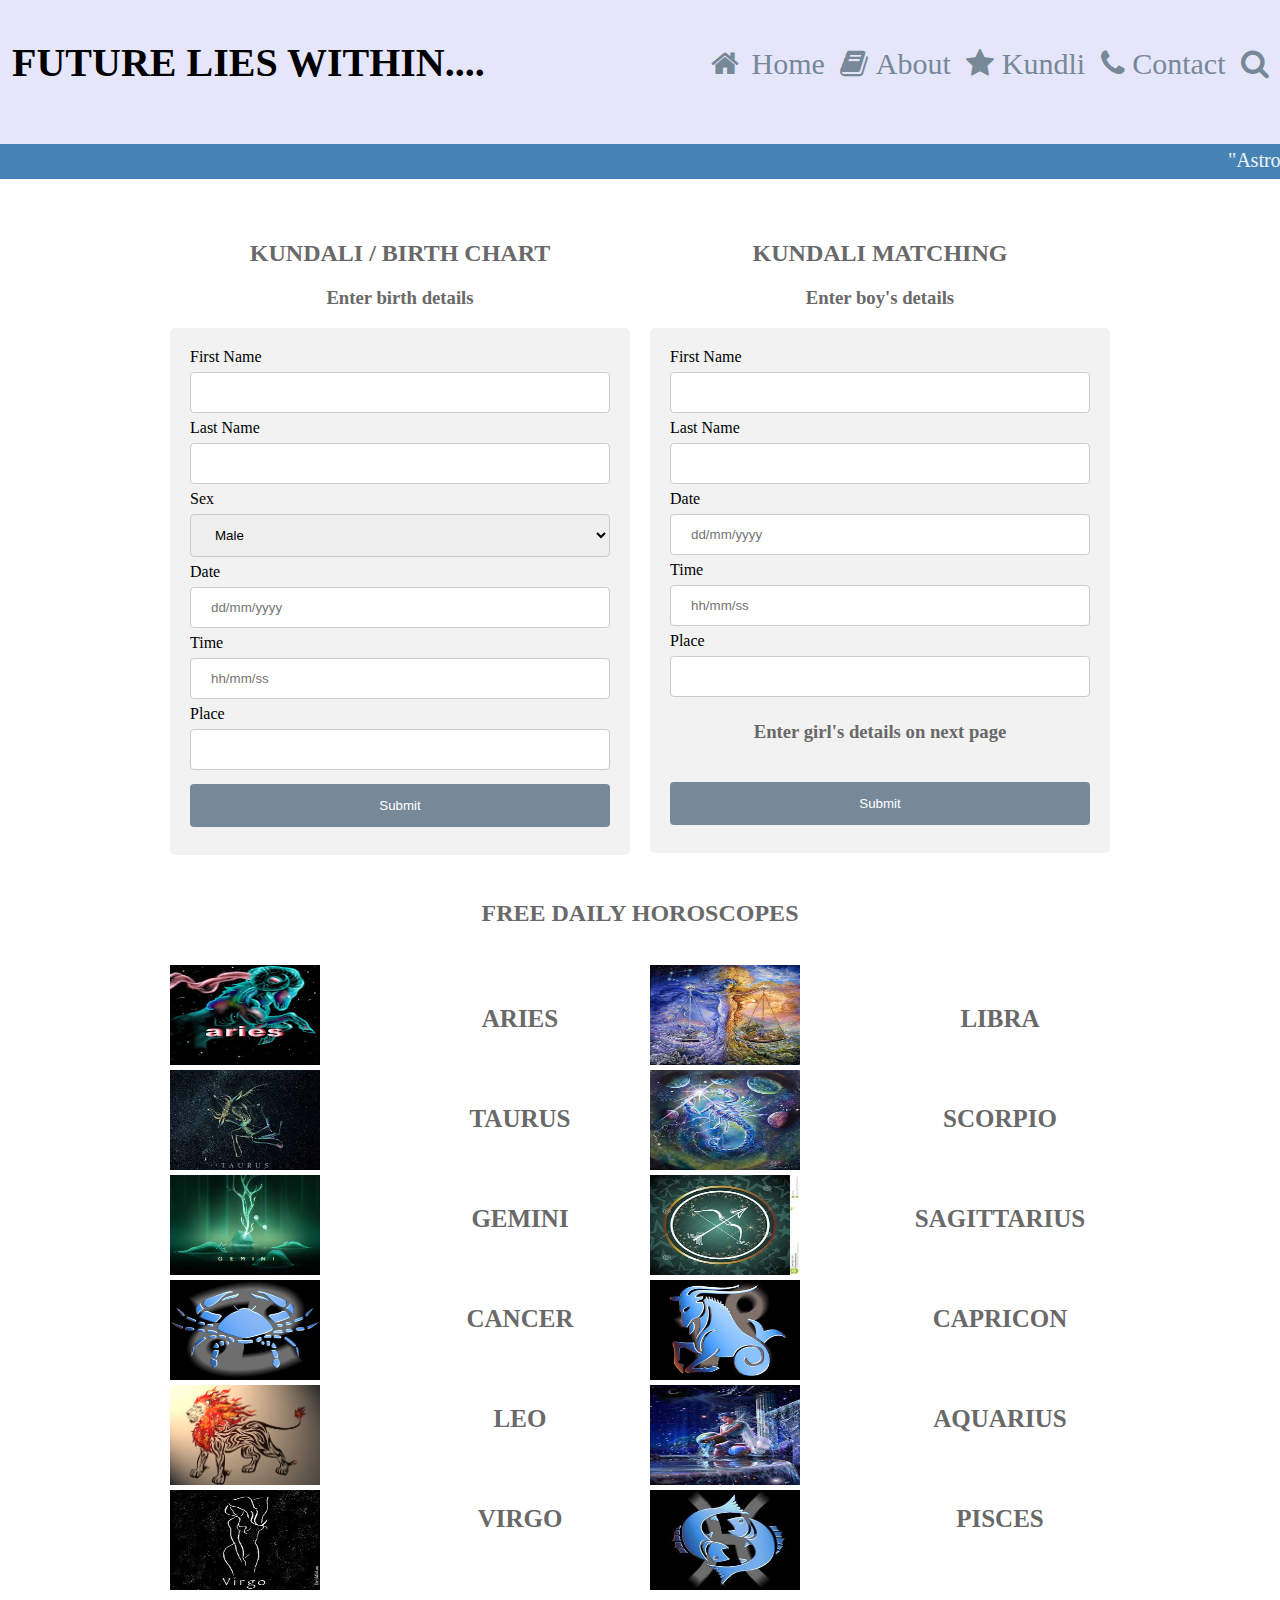
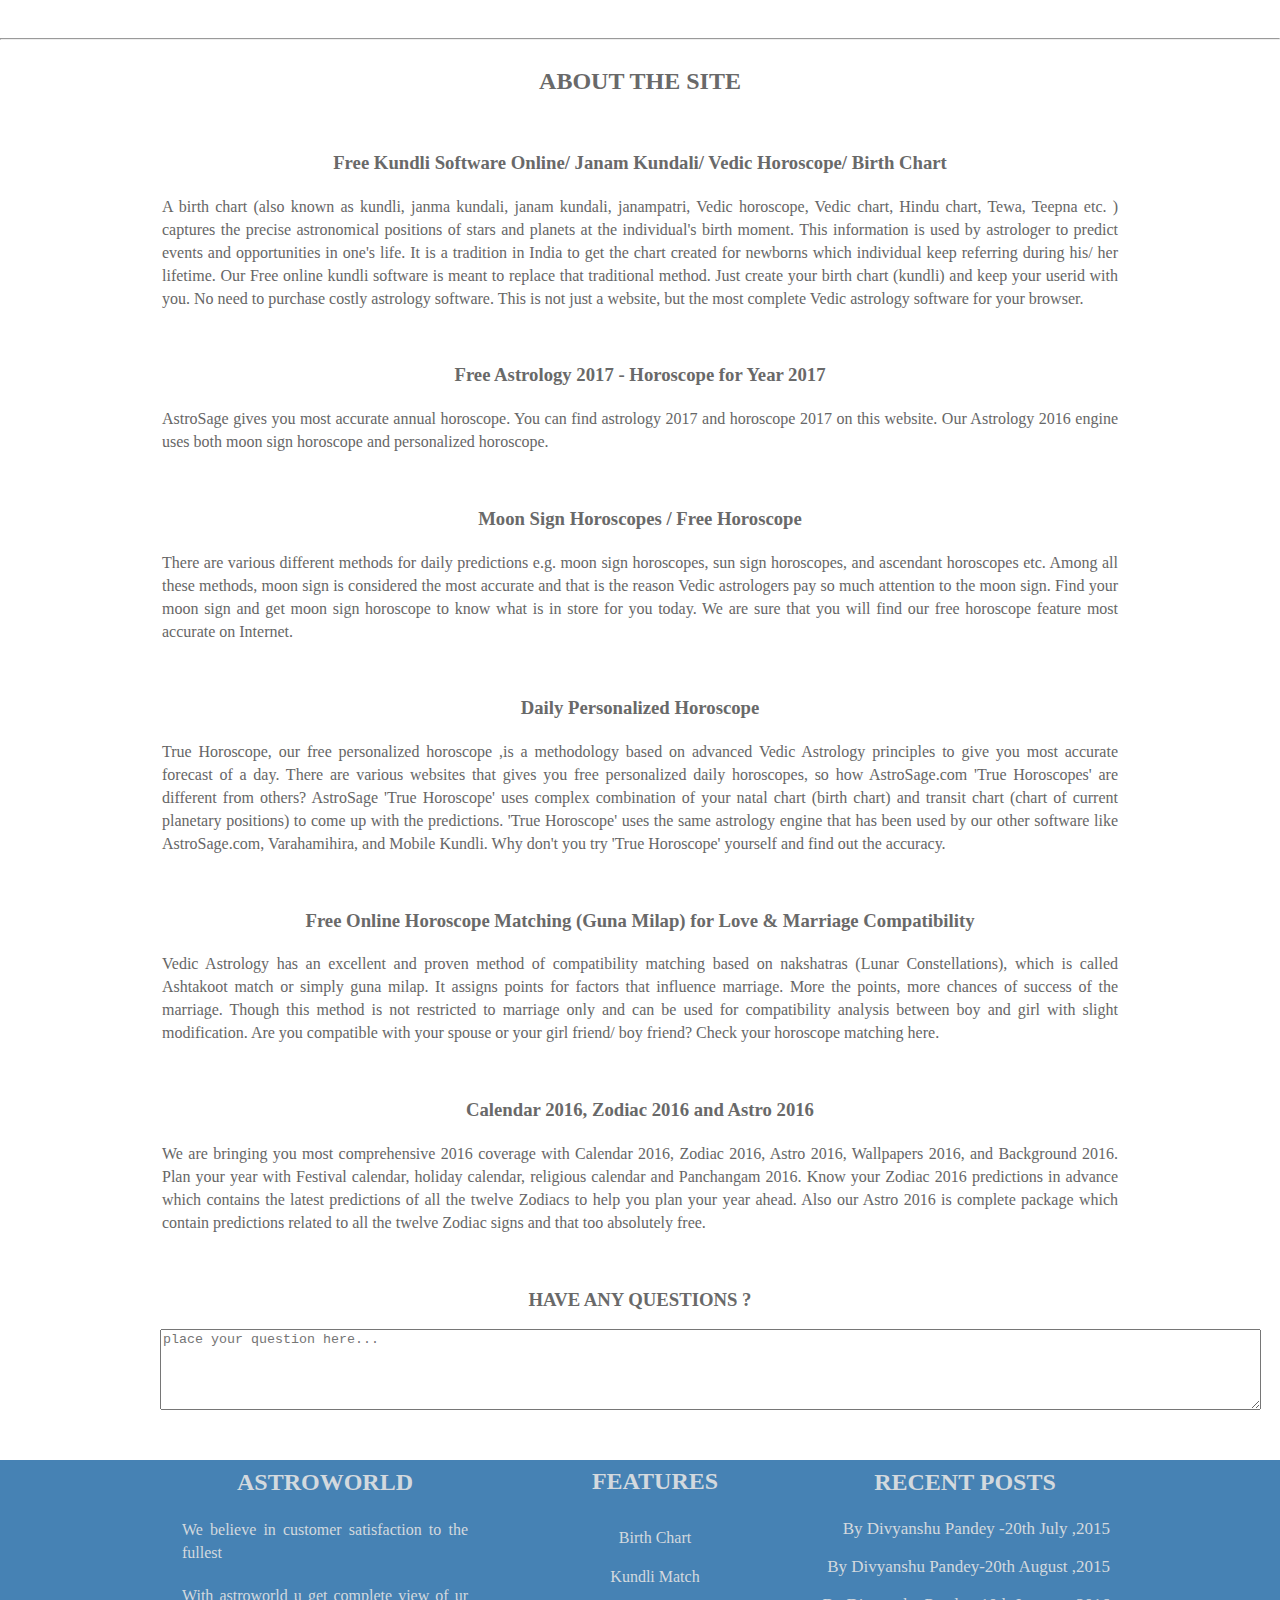
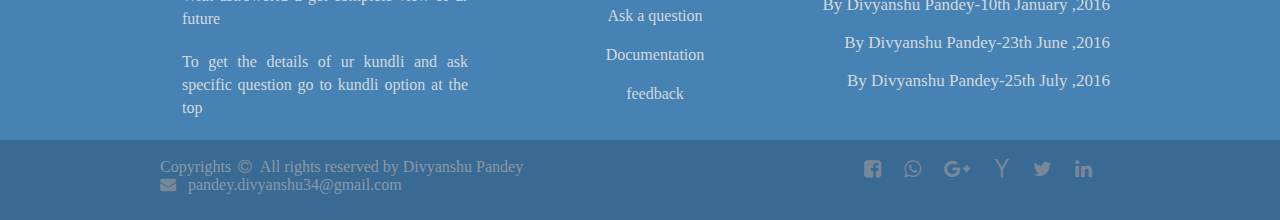
<file: kundli.html>
<!doctype html>
<html> <!-- html starts-->
<head>  <!-- head tag starts-->
    <link rel="stylesheet" href="style/style.css">
    <link rel="stylesheet" href="style/960_12_col.css">
    <link rel="stylesheet" href="https://cdnjs.cloudflare.com/ajax/libs/font-awesome/4.6.3/css/font-awesome.min.css">
    <link rel="stylesheet" href="https://fonts.googleapis.com/css?family=Grand+Hotel|Nicone|Cinzel Decorative" >
  <title>Astroworld</title>
</head> <!--head tag ends -->
  <body> <!--body starts -->
    <div class="first"> <!--first div starts -->
      <header> <!-- header tag starts-->
        <h1>FUTURE LIES WITHIN....</h1>
        <nav> <!--nav tag starts -->
          <ul>
            <li><a href="index.html"><i class="fa fa-home fa-fw" aria-hidden="true"></i>&nbsp;Home</a></li>
            <li><a href="#"><i class="fa fa-book" aria-hidden="true"></i>&nbsp;About</a></li>
            <li><a href="kundli.html"><i class="fa fa-star" aria-hidden="true"></i>&nbsp;Kundli</a></li>
            <li><a href="#"><i class="fa fa-phone" aria-hidden="true"></i>&nbsp;Contact</a></li>
            <li><i class="fa fa-search" aria-hidden="true"></i></li>
          </ul>
        </nav> <!-- nav tag ends-->
      </header> <!-- header tag ends-->
</div> <!-- first div ends-->

<div class=marq> <!--marq div starts -->
  <marquee >"Astrology is merely reading the karmic pattern which has a link with the past life(s) and also with the future life(s). The karmic pattern is woven skillfully in a horoscope, so as to indicate the balance of karmas that the native is carrying as well as his mission or task in this life."
- K.N. Rao"</marquee>
</div> <!--marq div ends -->


  <div class="fourth container_12"> <!--fourth div starts -->

    <div class="chart grid_6">
<h2>KUNDALI / BIRTH CHART</h2>
      <form class="" action="#" method="post">
        <h3>Enter birth details</h3>
        <div class="birth_chart">
          <form action="#">
            <label for="fname">First Name</label>
            <input type="text" id="fname" name="firstname">

            <label for="lname">Last Name</label>
            <input type="text" id="lname" name="lastname">

            <label for="sex">Sex</label>
            <select id="sex" name="sex">
              <option value="australia">Male</option>
              <option value="canada">Female/option>
              <option value="usa">Others</option>
            </select>

            <label for="lname">Date</label>
            <input type="text" id="date" name="lastname" placeholder="dd/mm/yyyy">

            <label for="lname">Time</label>
            <input type="text" id="time" name="lastname" placeholder="hh/mm/ss">

            <label for="lname">Place</label>
            <input type="text" id="Place" name="lastname">

            <input type="submit" value="Submit">
          </form>
        </div>
      </form>

    </div>
    <div class="chart grid_6">

      <h2>KUNDALI MATCHING</h2>
            <form class="" action="#" method="post">
              <h3>Enter boy's details</h3>
              <div class="birth_chart">
                <form action="#">
                  <label for="fname">First Name</label>
                  <input type="text" id="fname" name="firstname">

                  <label for="lname">Last Name</label>
                  <input type="text" id="lname" name="lastname">

                  <label for="lname">Date</label>
                  <input type="text" id="date" name="lastname" placeholder="dd/mm/yyyy">

                  <label for="lname">Time</label>
                  <input type="text" id="time" name="lastname" placeholder="hh/mm/ss">

                  <label for="lname">Place</label>
                  <input type="text" id="Place" name="lastname">
                  <h3 id="match">Enter girl's details on next page</h3><br>
                  <input type="submit" value="Submit">
                </form>
              </div>
            </form>
    </div>
  </div> <!--fourth div ends -->

  <div class="daily container_12"> <!--daily div starts -->
<div ><h2 class="horoscope">FREE DAILY HOROSCOPES</h2><br></div>
    <div class="grid_3">
  <img src="images/aries.jpg" alt="rashi3" class="extra_small">
  <img src="images/taurus.jpg" alt="rashi3" class="extra_small">
  <img src="images/gemini.jpg" alt="rashi3" class="extra_small">
  <img src="images/cancer.jpg" alt="rashi3" class="extra_small">
  <img src="images/leo.jpg" alt="rashi3" class="extra_small">
  <img src="images/virgo.jpg" alt="rashi3" class="extra_small">
    </div>
    <div class="grid_3">
    <a href="#"><h3 id="rashi">ARIES</h3></a>
    <a href="#"><H3 id="rashi">TAURUS</H3></a>
      <a href="#"><H3 id="rashi">GEMINI</H3></a>
      <a href="#"><H3 id="rashi">CANCER</H3></a>
      <a href="#"><h3 id="rashi">LEO</h3></a>
      <a href="#"><H3 id="rashi">VIRGO</H3></a>
    </div>

    <div class="grid_3">
      <img src="images/libra.jpg" alt="rashi3" class="extra_small">

      <img src="images/scorpio.jpg" alt="rashi3" class="extra_small">

      <img src="images/sagittarius.jpg" alt="rashi3" class="extra_small">
      <img src="images/capricon.jpg" alt="rashi3" class="extra_small">
      <img src="images/aquarius.jpg" alt="rashi3" class="extra_small">
      <img src="images/pisces.jpg" alt="rashi3" class="extra_small">
    </div>

    <div class="grid_3">
    <a href="#"><h3 id="rashi">LIBRA</h3></a>
    <a href="#"><H3 id="rashi">SCORPIO</H3></a>
      <a href="#"><H3 id="rashi">SAGITTARIUS</H3></a>
      <a href="#"><H3 id="rashi">CAPRICON</H3></a>
      <a href="#"><h3 id="rashi">AQUARIUS</h3></a>
      <a href="#"><H3 id="rashi">PISCES</H3></a>
    </div>
  </div> <!-- daily div ends-->
<br>
<br>
<hr>
  <div class="container_12 about_kundli"> <!--div about_kundli starts-->
<div class="">
  <h2>ABOUT THE SITE</h2>
</div>
<br>
<div>
  <h3>Free Kundli Software Online/ Janam Kundali/ Vedic Horoscope/ Birth Chart</h3>
  <p>A birth chart (also known as kundli, janma kundali, janam kundali, janampatri,
     Vedic horoscope, Vedic chart, Hindu chart, Tewa, Teepna etc. ) captures the
      precise astronomical positions of stars and planets at the individual's birth
       moment. This information is used by astrologer to predict events and opportunities
        in one's life. It is a tradition in India to get the chart created for newborns
         which individual keep referring during his/ her lifetime. Our Free online
         kundli software is meant to replace that traditional method. Just create
          your birth chart (kundli) and keep your userid with you.
     No need to purchase costly astrology software. This is not just a website,
      but the most complete Vedic astrology software for your browser.</p>
</div>

<br>
<div>
  <h3>Free Astrology 2017 - Horoscope for Year 2017</h3>
  <p>AstroSage gives you most accurate annual horoscope.
     You can find astrology 2017 and horoscope 2017 on this website.
      Our Astrology 2016 engine uses both moon sign horoscope and
       personalized horoscope.</p>
</div>

<br>
<div>
  <h3>Moon Sign Horoscopes / Free Horoscope</h3>
  <p>There are various different methods for daily predictions
     e.g. moon sign horoscopes, sun sign horoscopes, and ascendant
      horoscopes etc. Among all these methods, moon sign is considered
       the most accurate and that is the reason Vedic astrologers pay
        so much attention to the moon sign. Find your moon sign
     and get moon sign horoscope to know what is in store for you today.
      We are sure that you will find our free horoscope feature most
      accurate on Internet.</p>
</div>

<br>
<div>
  <h3>Daily Personalized Horoscope</h3>
  <p>True Horoscope, our free personalized horoscope
    ,is a methodology based on advanced Vedic Astrology
    principles to give you most accurate forecast of a day.
     There are various websites that gives you free personalized
     daily horoscopes, so how AstroSage.com 'True Horoscopes'
     are different from others? AstroSage 'True Horoscope'
     uses complex combination of your natal chart (birth chart)
      and transit chart (chart of current planetary positions)
       to come up with the predictions. 'True Horoscope' uses
        the same astrology engine that has been used by our other software
     like AstroSage.com, Varahamihira, and Mobile Kundli.
     Why don't you try 'True Horoscope' yourself and find out the accuracy.</p>
</div>
<br>
<div>
  <h3>Free Online Horoscope Matching (Guna Milap) for Love & Marriage Compatibility</h3>
  <p>Vedic Astrology has an excellent and proven method of compatibility
     matching based on nakshatras (Lunar Constellations), which is called
     Ashtakoot match or simply guna milap. It assigns points for factors
      that influence marriage. More the points, more chances of success
      of the marriage. Though this method is not restricted to marriage
      only and can be used for compatibility analysis
    between boy and girl with slight modification. Are you compatible
    with your spouse or your girl friend/ boy friend? Check your horoscope
     matching here. </p>
</div>
<br>
<div>
  <h3>Calendar 2016, Zodiac 2016 and Astro 2016</h3>
  <p>We are bringing you most comprehensive 2016 coverage with Calendar 2016,
     Zodiac 2016, Astro 2016, Wallpapers 2016, and Background 2016.
      Plan your year with Festival calendar, holiday calendar,
       religious calendar and Panchangam 2016. Know your Zodiac
        2016 predictions in advance which contains the latest predictions
         of all the twelve Zodiacs to help you plan your year ahead.
    Also our Astro 2016 is complete package which contain predictions
    related to all the twelve Zodiac signs and that too absolutely free. </p>
</div>
<br>
  </div>  <!-- div about_kundli ends-->

<div class="container_12 question">  <!--question div starts -->
  <H3>HAVE ANY QUESTIONS ?</H3>
  <form action="#">
    <textarea name="name" rows="5" cols="135" placeholder="place your question here..."></textarea>
  </form>
</div> <!--question div ends -->
<br>
<br>
  <div class="fifth">  <!--fifth div starts -->
    <div class="pre_footer container_12">
      <div class="grid_4">
        <h2 id="pre_foot">ASTROWORLD</h2>
        <p id="pre_foot">We believe in customer satisfaction to the fullest</p>
        <p id="pre_foot">With astroworld u get complete view of ur future</p>
        <p id="pre_foot">To get the details of ur kundli and ask specific question go to kundli option at the top</p>
      </div>
      <div class="grid_4">
        <h2 id="pre_last">FEATURES</h2>
      <br>
          <p id="pre_last">Birth Chart</p>

          <p id="pre_last">Kundli Match</p>

          <p id="pre_last">Ask a question</p>

          <p id="pre_last">Documentation</p>

          <p id="pre_last">feedback</p>

      </div>
      <div class="grid_4">
        <h2 id="pre_foot">RECENT POSTS</h2>

        <span id="light">By Divyanshu Pandey -20th July ,2015</span>
        <span id="light">By Divyanshu Pandey-20th August ,2015</span>
        <span id="light">By Divyanshu Pandey-10th January ,2016</span>
        <span id="light">By Divyanshu Pandey-23th June ,2016</span>
        <span id="light">By Divyanshu Pandey-25th July ,2016</span>
      </div>

    </div>
  </div> <!--fifth div ends -->
  <div class="six"> <!--div six starts -->
  <footer> <!-- footer tag starts-->
  <div class="last container_12">
  <br>
  <div class="copy">
  Copyrights <i class="fa fa-copyright fa-fw" aria-hidden="true"></i>&nbsp;All rights reserved by Divyanshu Pandey
  <br>
  <li><a href="#"><i class="fa fa-envelope" aria-hidden="true"></i>&nbsp;</a></li>pandey.divyanshu34@gmail.com
 </div>

  <ul id="foot">
    <li><a href="#"><i class="fa fa-facebook-square" aria-hidden="true"></i>&nbsp;&nbsp;</a></li>
    <li><a href="#"><i class="fa fa-whatsapp" aria-hidden="true"></i>&nbsp;&nbsp;</a></li>
    <li><a href="#"><i class="fa fa-google-plus" aria-hidden="true"></i>&nbsp;&nbsp;</a></li>
    <li><a href="#"><i class="fa fa-yahoo" aria-hidden="true"></i>&nbsp;&nbsp;</a></li>
    <li><a href="#"><i class="fa fa-twitter" aria-hidden="true"></i>&nbsp;&nbsp;</a></li>
    <li><a href="#"><i class="fa fa-linkedin" aria-hidden="true"></i>&nbsp;</a></li>
  </ul>
    </div>
  </footer> <!-- footer ends -->

    </div> <!--div six ends  -->
  </body> <!--body ends  -->
  </html> <!-- html ends -->
</file>
<file: style/style.css>
body{
  margin: 0;
}
.first{
  background-color: #E6E6FA;
  visibility: visible;
    position:fixed;
    z-index:1;
    height:120px;
    width:100%;
    margin-top: 0;
    padding:12px;
}
.advantages
{
  margin-top:200px;
}
div.marq{
  position:fixed;
  margin-top:144px;
  width:100%;
  height: 30px;
  padding-top: 5px;
  color: white;
  background-color: #4682B4 ;
  font-size: 20px;
  font-family: 'Nicone', cursive;
}
.quote{
  height:20px;
  width:100px;

background-color: 1E90FF;
}
.img{
  margin-top: 35px;
  margin-left:630px;
  margin-bottom:35px;
  height: 350px;
}

.three{
  width:100%;
  background-color: #B0C4DE;
  margin:auto;
}
#astroworld{
  line-spacing:50px;
  text-align: left;
  font-family: 'Cinzel Decorative', cursive;
}
   p {
     text-align: justify;
     padding: 2px;
     line-height: 23px;
  color:#666;
}
.four{
  margin-top: 20px;
}
.des2
{
  margin-right:5px;
}
.small{

    margin-top: 10px;
  width: 300px;
  height:200px;
}
.extra_small{

    margin-top: 1px;
  width: 150px;
  height:100px;
}
  table
  {
    border: dotted;
    border-color: #778899;
    border-width: 2px;
    width: 100%;
  }
.types
{
  margin-bottom:20px;
}
#rao1{
text-align: left;
margin-left: 10px;
}
#rao2{
margin-left: 10px;
}
.medium{
  margin-top: 30px:
margin-left:10px;
width: 400px;
height:300px;
}
.avg{
  width: 225px;
  height:300px;
}
input[type=text], select {
    width: 100%;
    padding: 12px 20px;
    margin: 6px 0;
    display: inline;
    border: 1px solid #ccc;
    border-radius: 4px;
    box-sizing: border-box;
}
#match
{
  margin-bottom:13px;
}
input[type=submit] {
    width: 100%;
    background-color: #778899;
    color: white;
    padding: 14px 20px;
    margin: 8px 0;
    border: none;
    border-radius: 4px;
    cursor: pointer;
}

input[type=submit]:hover {
    background-color: #b6bfc8;
}

.birth_chart{
    border-radius: 5px;
    background-color: #f2f2f2;
    padding: 20px;
}

.daily
{
  margin-top: 30px;
}
.horoscope{
  margin-top: 15px;
}
#rashi
{
  line-height: 70px;
  font-size: 25px;
  margin-top:20px;
  margin-bottom: 30px;
  margin-left: 0px;
  align:center;
}
h1
{
  font-size: 40px;
  font-family: cursive;
  float:left;
}
h2,h3
{
  text-align:center;
  color:#696969;
}
footer.last
{

  margin-top: 0;
  height:70px;
}
.copy
{
  margin-top: 0;
  margin-bottom: 0;
float:left;
}
#pre_foot{
  margin-left: 10px;
  margin-top: 0;
  color: #d3d9de;
}
#pre_last
{
  text-align: center;
  margin-left: 30px;
  margin-top: 2px;
  margin-bottom: 15px;
  color:#d3d9de;
  line-height: 20px;

}
#light
{
  margin-left:5px;
  float:right;
  font-size:17px;
  color:#d3d9de;
  margin-bottom:15px;
  margin-top:3px;
}
.fifth{
  margin-top: 10px;;
  background-color: #4682b4;
  width: 100%;
  height:280px;
}
.six{
  width: 100%;
  height:80px;
  background-color: #396a93;
  margin-bottom: 0;
  color: #8b99a7;
}
.rao{
  margin-top: 20px;
  margin-left: 20px;
  margin-right: 0;
}
#era
{
  text-align: left;
margin-bottom: 10PX;
}
.speaks{
    margin-bottom: 40px;
}
i
{
  height: 2px;
color:#778899;
}
a{
  text-decoration: none;
  color:#778899;
}
ul a:hover{
  text-decoration: underline;
  color: :#20B2AA;
}
.chart
{
  margin-top:220px;
}
.pre_footer
{
padding: 9px;
}
ul
{
float:right;
  font-size:30px;
  margin: 35px 15px 35px;
}
#foot{
  float:right;
    font-size:20px;
margin-top: 0;
}
li
{
  margin-right: 8px;
  display:inline;
}
#feature1
{
  font-size: 16px;
  margin-top: 0 ;
  margin-left: 0;
}
#feature
{
  display: list-item;
  margin-left: 0;
}
nav li ::after
{
  margin-right: 8px;
  display:inline;
}
</file>
<file: style/960_12_col.css>
/*
  960 Grid System ~ Core CSS.
  Learn more ~ http://960.gs/

  Licensed under GPL and MIT.
*/

/*
  Forces backgrounds to span full width,
  even if there is horizontal scrolling.
  Increase this if your layout is wider.

  Note: IE6 works fine without this fix.
*/

body {
  min-width: 960px;
}

/* `Container
----------------------------------------------------------------------------------------------------*/

.container_12 {
  margin-left: auto;
  margin-right: auto;
  width: 960px;
}

/* `Grid >> Global
----------------------------------------------------------------------------------------------------*/

.grid_1,
.grid_2,
.grid_3,
.grid_4,
.grid_5,
.grid_6,
.grid_7,
.grid_8,
.grid_9,
.grid_10,
.grid_11,
.grid_12 {
  display: inline;
  float: left;
  margin-left: 10px;
  margin-right: 10px;
}

.push_1, .pull_1,
.push_2, .pull_2,
.push_3, .pull_3,
.push_4, .pull_4,
.push_5, .pull_5,
.push_6, .pull_6,
.push_7, .pull_7,
.push_8, .pull_8,
.push_9, .pull_9,
.push_10, .pull_10,
.push_11, .pull_11 {
  position: relative;
}

/* `Grid >> Children (Alpha ~ First, Omega ~ Last)
----------------------------------------------------------------------------------------------------*/

.alpha {
  margin-left: 0;
}

.omega {
  margin-right: 0;
}

/* `Grid >> 12 Columns
----------------------------------------------------------------------------------------------------*/

.container_12 .grid_1 {
  width: 60px;
}

.container_12 .grid_2 {
  width: 140px;
}

.container_12 .grid_3 {
  width: 220px;
}

.container_12 .grid_4 {
  width: 300px;
}

.container_12 .grid_5 {
  width: 380px;
}

.container_12 .grid_6 {
  width: 460px;
}

.container_12 .grid_7 {
  width: 540px;
}

.container_12 .grid_8 {
  width: 620px;
}

.container_12 .grid_9 {
  width: 700px;
}

.container_12 .grid_10 {
  width: 780px;
}

.container_12 .grid_11 {
  width: 860px;
}

.container_12 .grid_12 {
  width: 940px;
}

/* `Prefix Extra Space >> 12 Columns
----------------------------------------------------------------------------------------------------*/

.container_12 .prefix_1 {
  padding-left: 80px;
}

.container_12 .prefix_2 {
  padding-left: 160px;
}

.container_12 .prefix_3 {
  padding-left: 240px;
}

.container_12 .prefix_4 {
  padding-left: 320px;
}

.container_12 .prefix_5 {
  padding-left: 400px;
}

.container_12 .prefix_6 {
  padding-left: 480px;
}

.container_12 .prefix_7 {
  padding-left: 560px;
}

.container_12 .prefix_8 {
  padding-left: 640px;
}

.container_12 .prefix_9 {
  padding-left: 720px;
}

.container_12 .prefix_10 {
  padding-left: 800px;
}

.container_12 .prefix_11 {
  padding-left: 880px;
}

/* `Suffix Extra Space >> 12 Columns
----------------------------------------------------------------------------------------------------*/

.container_12 .suffix_1 {
  padding-right: 80px;
}

.container_12 .suffix_2 {
  padding-right: 160px;
}

.container_12 .suffix_3 {
  padding-right: 240px;
}

.container_12 .suffix_4 {
  padding-right: 320px;
}

.container_12 .suffix_5 {
  padding-right: 400px;
}

.container_12 .suffix_6 {
  padding-right: 480px;
}

.container_12 .suffix_7 {
  padding-right: 560px;
}

.container_12 .suffix_8 {
  padding-right: 640px;
}

.container_12 .suffix_9 {
  padding-right: 720px;
}

.container_12 .suffix_10 {
  padding-right: 800px;
}

.container_12 .suffix_11 {
  padding-right: 880px;
}

/* `Push Space >> 12 Columns
----------------------------------------------------------------------------------------------------*/

.container_12 .push_1 {
  left: 80px;
}

.container_12 .push_2 {
  left: 160px;
}

.container_12 .push_3 {
  left: 240px;
}

.container_12 .push_4 {
  left: 320px;
}

.container_12 .push_5 {
  left: 400px;
}

.container_12 .push_6 {
  left: 480px;
}

.container_12 .push_7 {
  left: 560px;
}

.container_12 .push_8 {
  left: 640px;
}

.container_12 .push_9 {
  left: 720px;
}

.container_12 .push_10 {
  left: 800px;
}

.container_12 .push_11 {
  left: 880px;
}

/* `Pull Space >> 12 Columns
----------------------------------------------------------------------------------------------------*/

.container_12 .pull_1 {
  left: -80px;
}

.container_12 .pull_2 {
  left: -160px;
}

.container_12 .pull_3 {
  left: -240px;
}

.container_12 .pull_4 {
  left: -320px;
}

.container_12 .pull_5 {
  left: -400px;
}

.container_12 .pull_6 {
  left: -480px;
}

.container_12 .pull_7 {
  left: -560px;
}

.container_12 .pull_8 {
  left: -640px;
}

.container_12 .pull_9 {
  left: -720px;
}

.container_12 .pull_10 {
  left: -800px;
}

.container_12 .pull_11 {
  left: -880px;
}

/* `Clear Floated Elements
----------------------------------------------------------------------------------------------------*/

/* http://sonspring.com/journal/clearing-floats */

.clear {
  clear: both;
  display: block;
  overflow: hidden;
  visibility: hidden;
  width: 0;
  height: 0;
}

/* http://www.yuiblog.com/blog/2010/09/27/clearfix-reloaded-overflowhidden-demystified */

.clearfix:before,
.clearfix:after,
.container_12:before,
.container_12:after {
  content: '.';
  display: block;
  overflow: hidden;
  visibility: hidden;
  font-size: 0;
  line-height: 0;
  width: 0;
  height: 0;
}

.clearfix:after,
.container_12:after {
  clear: both;
}

/*
  The following zoom:1 rule is specifically for IE6 + IE7.
  Move to separate stylesheet if invalid CSS is a problem.
*/

.clearfix,
.container_12 {
  zoom: 1;
}
</file>
